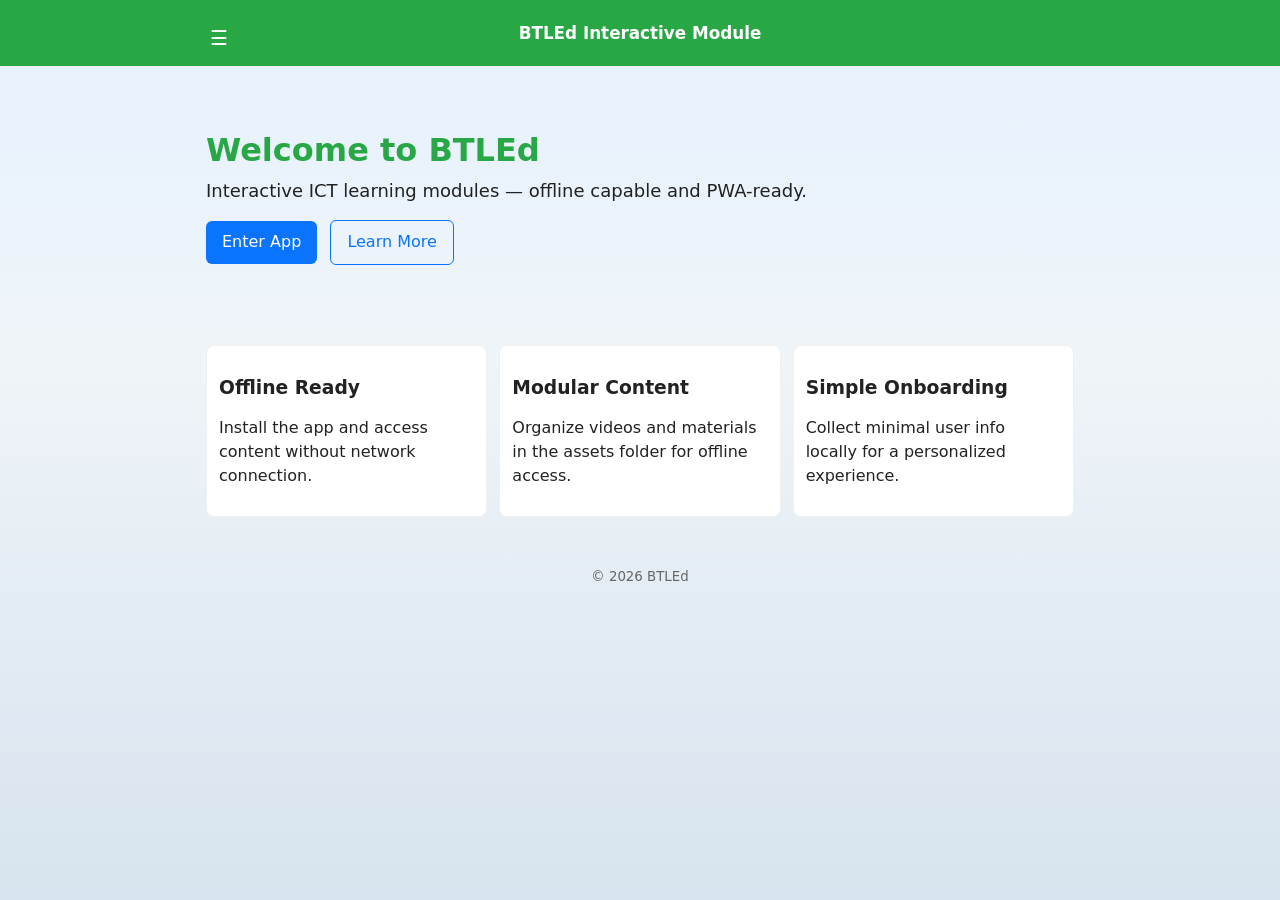
<file: index.html>
<!doctype html>
<html lang="en">
    <head>
        <!-- Document metadata: charset and viewport for responsive behavior -->
        <meta charset="utf-8" />
        <meta name="viewport" content="width=device-width,initial-scale=1" />
        <!-- Page title shown in the browser tab -->
        <title>BTLEd — Home</title>
        <!-- Link to the main stylesheet (keeps presentation separate from content) -->
        <link rel="stylesheet" href="/src/css/index.css">
        <link rel="stylesheet" href="/src/css/nav.css">
    </head>
    <body>
        <!-- Site header: contains brand and primary navigation -->
        <header class="site-header">
            <div class="container">
                <!-- Menu toggle (reveals nav from left) -->
                <button class="menu-toggle" id="menuToggle" aria-label="Open menu" aria-expanded="false">☰</button>
                <nav class="main-nav">
                    <ul>
                        <li><a href="src/nav/home.html">Home</a></li>
                        <li><a href="src/nav/about.html">About</a></li>
                        <li><a href="src/nav/contact.html">Contact</a></li>
                        <li><a href="src/nav/myaccount.html">My Account</a></li>
                    </ul>
                </nav>
                <!-- Brand link returns to the root/home page (placed right for logo slot) -->
                <a class="brand" href="/">BTLEd Interactive Module</a>
            </div>
        </header>

        <!-- Hero / primary call-to-action area -->
        <main class="hero">
            <div class="container">
                <!-- Main heading and short description -->
                <h1>Welcome to BTLEd</h1>
                <p class="lead">Interactive ICT learning modules — offline capable and PWA-ready.</p>
                <p>
                    <a class="btn" href="src/nav/home.html">Enter App</a>
                    <a class="btn ghost" href="src/nav/about.html">Learn More</a>
                </p>
            </div>
        </main>

        <!-- Feature highlights section: brief descriptions of key features -->
        <section class="features container">
            <div class="feature">
                <h3>Offline Ready</h3>
                <p>Install the app and access content without network connection.</p>
            </div>
            <div class="feature">
                <h3>Modular Content</h3>
                <p>Organize videos and materials in the assets folder for offline access.</p>
            </div>
            <div class="feature">
                <h3>Simple Onboarding</h3>
                <p>Collect minimal user info locally for a personalized experience.</p>
            </div>
        </section>

        <!-- Site footer: small print and copyright -->
        <footer class="site-footer">
            <div class="container">
                <small>&copy; 2026 BTLEd</small>
            </div>
        </footer>

        <!-- Main JavaScript file for small interactive behaviors -->
        <script src="/src/js/main.js"></script>
    </body>
</html>
</file>
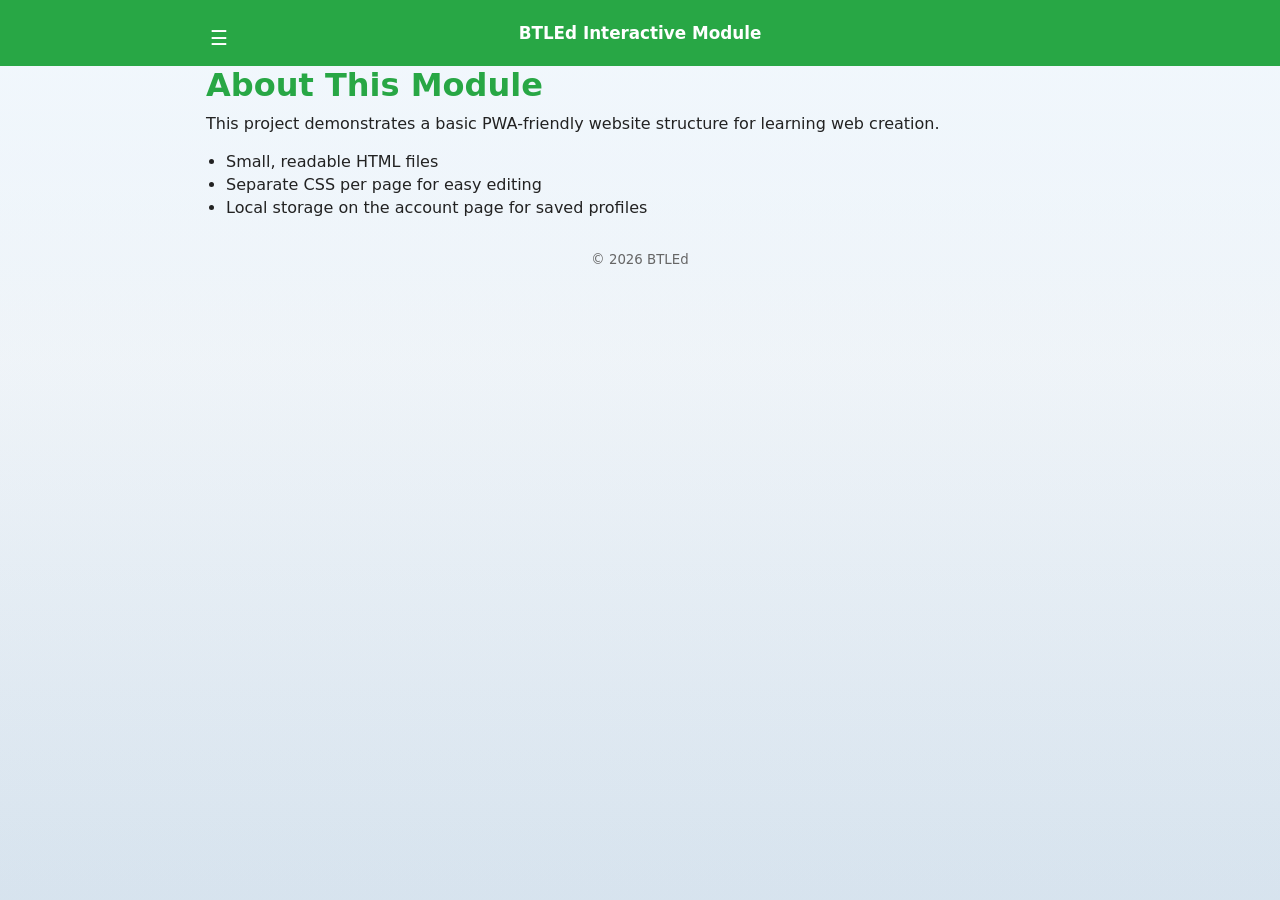
<file: src/nav/about.html>
<!-- Page: About — short, editable content -->
<!doctype html>
<html lang="en">
	<head>
		<meta charset="utf-8" />
		<meta name="viewport" content="width=device-width,initial-scale=1" />
		<title>About — BTLEd</title>
		<link rel="stylesheet" href="../css/nav.css">
	</head>
<!-------------------------------------------------------------------------------------------------------->
	<body>
		<header class="site-header">
			<div class="container">
				<button class="menu-toggle" id="menuToggle" aria-label="Open menu" aria-expanded="false">☰</button>
				<nav class="main-nav">
					<ul>
						<li><a href="home.html">Home</a></li>
						<li><a href="about.html">About</a></li>
						<li><a href="contact.html">Contact</a></li>
						<li><a href="myaccount.html">My Account</a></li>
					</ul>
				</nav>
				<a class="brand" href="../index.html">BTLEd Interactive Module</a>
			</div>
		</header>
<!-------------------------------------------------------------------------------------------------------->
		<main class="container">
			<!-- Comment: Brief description for beginners to edit -->
			<h1>About This Module</h1>
			<p>This project demonstrates a basic PWA-friendly website structure for learning web creation.</p>
			<ul>
				<li>Small, readable HTML files</li>
				<li>Separate CSS per page for easy editing</li>
				<li>Local storage on the account page for saved profiles</li>
			</ul>
		</main>

		<footer>
			<small>&copy; 2026 BTLEd</small>
		</footer>

		<script src="../js/main.js"></script>
	</body>
</html>
</file>
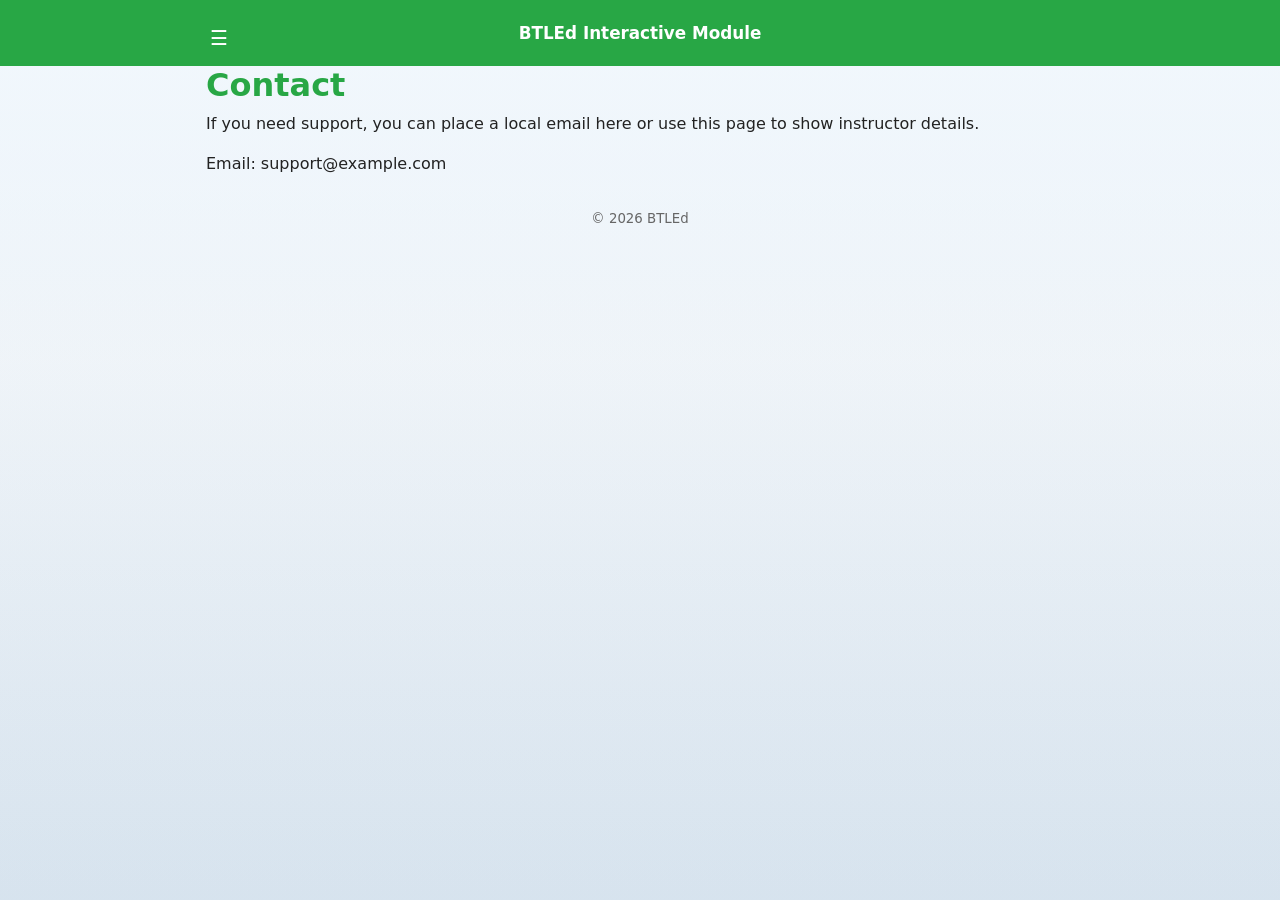
<file: src/nav/contact.html>
<!-- Page: Contact — simple contact info and comments -->
<!doctype html>
<html lang="en">
	<head>
		<meta charset="utf-8" />
		<meta name="viewport" content="width=device-width,initial-scale=1" />
		<title>Contact — BTLEd</title>
		<link rel="stylesheet" href="../css/nav.css">
	</head>
	<body>
		<header class="site-header">
			<div class="container">
				<button class="menu-toggle" id="menuToggle" aria-label="Open menu" aria-expanded="false">☰</button>
				<nav class="main-nav">
					<ul>
						<li><a href="home.html">Home</a></li>
						<li><a href="about.html">About</a></li>
						<li><a href="contact.html">Contact</a></li>
						<li><a href="myaccount.html">My Account</a></li>
					</ul>
				</nav>
				<a class="brand" href="../index.html">BTLEd Interactive Module</a>
			</div>
		</header>

		<main class="container">
			<!-- Comment: keep contact details minimal for beginners -->
			<h1>Contact</h1>
			<p>If you need support, you can place a local email here or use this page to show instructor details.</p>
			<p>Email: support@example.com</p>
		</main>

		<footer>
			<small>&copy; 2026 BTLEd</small>
		</footer>

		<script src="../js/main.js"></script>
	</body>
</html>
</file>
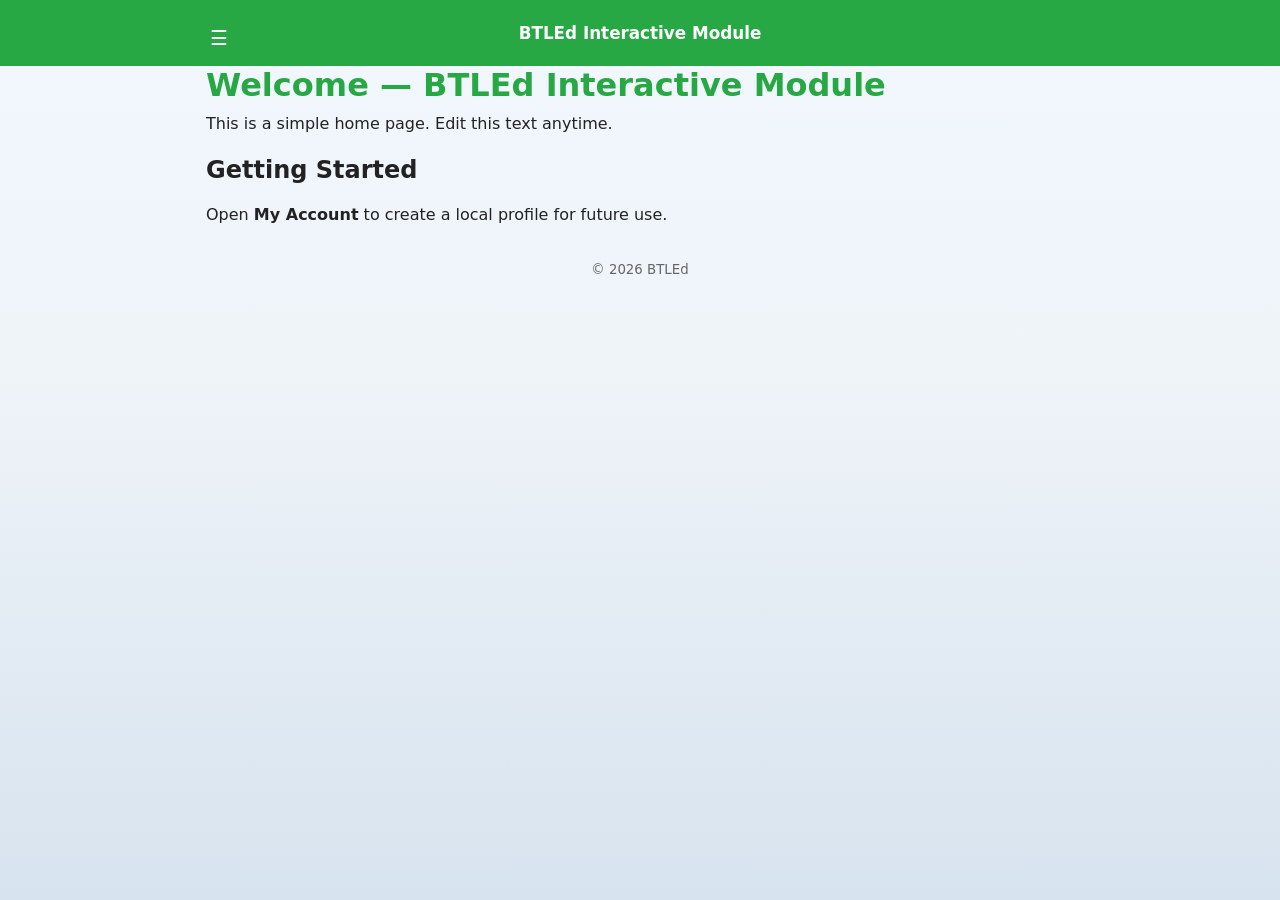
<file: src/nav/home.html>
<!-- Page: Home - basic content and links for easy editing -->
<!doctype html>
<html lang="en">
	<head>
		<meta charset="utf-8" />
		<meta name="viewport" content="width=device-width,initial-scale=1" />
		<title>Home — BTLEd</title>
		<!-- Page-specific stylesheet -->
		<link rel="stylesheet" href="../css/nav.css">
	</head>
	<body>
		<!-- Simple header and navigation -->
		<header class="site-header">
			<div class="container">
				<button class="menu-toggle" id="menuToggle" aria-label="Open menu" aria-expanded="false">☰</button>
				<nav class="main-nav">
					<ul>
						<li><a href="home.html">Home</a></li>
						<li><a href="about.html">About</a></li>
						<li><a href="contact.html">Contact</a></li>
						<li><a href="myaccount.html">My Account</a></li>
					</ul>
				</nav>
				<a class="brand" href="../index.html">BTLEd Interactive Module</a>
			</div>
		</header>

		<main class="container">
			<!-- Short comment: welcome area editable for beginners -->
			<h1>Welcome — BTLEd Interactive Module</h1>
			<p>This is a simple home page. Edit this text anytime.</p>
			<section>
				<h2>Getting Started</h2>
				<p>Open <strong>My Account</strong> to create a local profile for future use.</p>
			</section>
		</main>

		<footer>
			<small>&copy; 2026 BTLEd</small>
		</footer>

		<script src="../js/main.js"></script>
	</body>
</html>
</file>
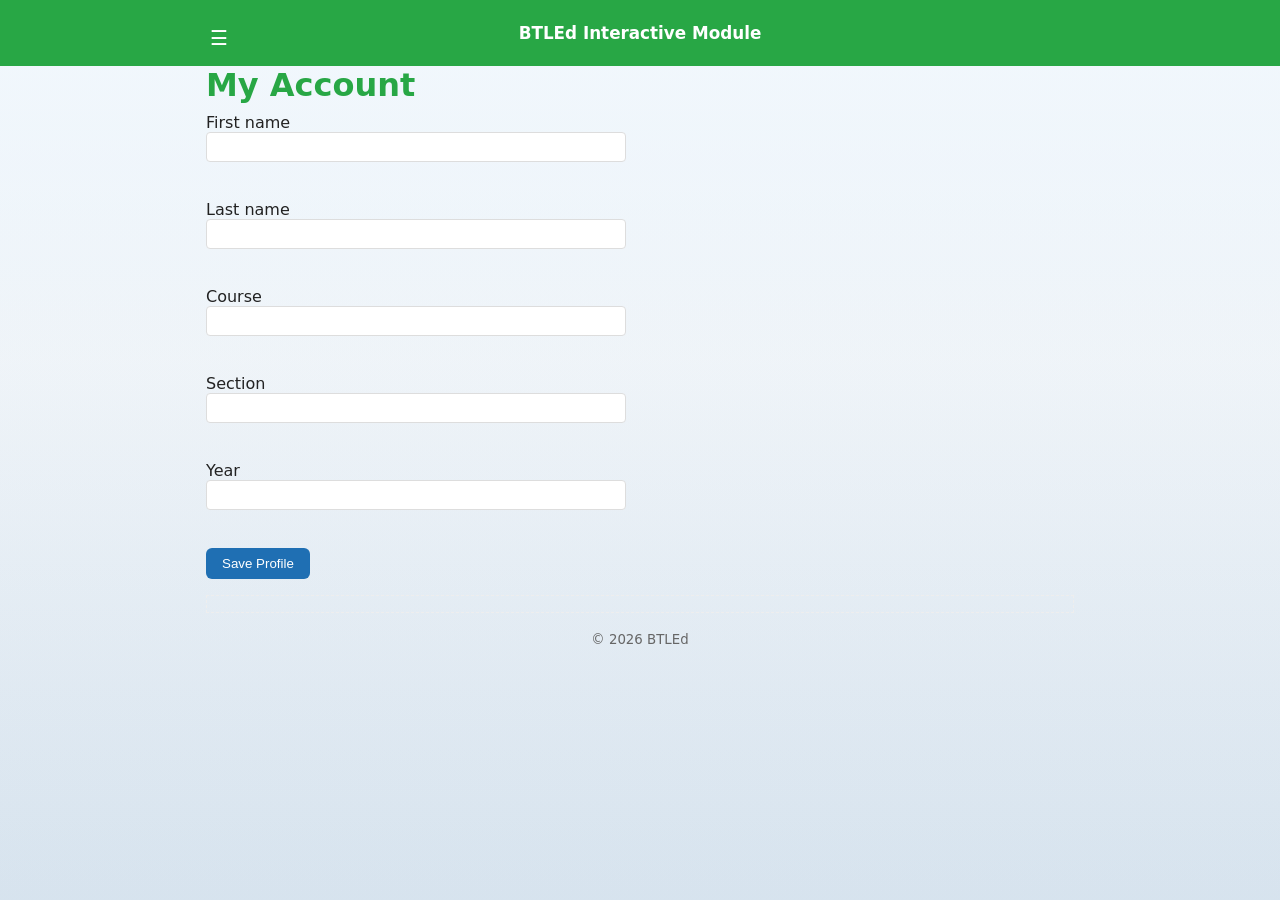
<file: src/nav/myaccount.html>
<!-- Page: My Account — local profile page for future JS usage -->
<!doctype html>
<html lang="en">
  <head>
    <meta charset="utf-8" />
    <meta name="viewport" content="width=device-width,initial-scale=1" />
    <title>My Account — BTLEd</title>
    <link rel="stylesheet" href="../css/nav.css">
  </head>
  <body>
    <header class="site-header">
      <div class="container">
        <button class="menu-toggle" id="menuToggle" aria-label="Open menu" aria-expanded="false">☰</button>
        <nav class="main-nav">
          <ul>
            <li><a href="home.html">Home</a></li>
            <li><a href="about.html">About</a></li>
            <li><a href="contact.html">Contact</a></li>
            <li><a href="myaccount.html">My Account</a></li>
          </ul>
        </nav>
        <a class="brand" href="../index.html">BTLEd Interactive Module</a>
      </div>
    </header>

    <main class="container">
      <!-- Comment: simple form to collect local profile data -->
      <h1>My Account</h1>
      <form id="profileForm">
        <label>First name<br><input id="firstName" name="firstName" type="text"></label><br>
        <label>Last name<br><input id="lastName" name="lastName" type="text"></label><br>
        <label>Course<br><input id="course" name="course" type="text"></label><br>
        <label>Section<br><input id="section" name="section" type="text"></label><br>
        <label>Year<br><input id="year" name="year" type="text"></label><br>
        <button type="submit">Save Profile</button>
      </form>

      <section id="savedProfile">
        <!-- Saved profile will appear here after saving -->
      </section>
    </main>

    <footer>
      <small>&copy; 2026 BTLEd</small>
    </footer>

    <script src="../js/main.js"></script>
  </body>
</html>
</file>
<file: src/css/index.css>
/*
 Root design tokens and reset
*/
:root{
	--brand:#0b74ff;
	--bg:#fff;
	--text:#222;
	--max-width:480px; /* mobile-first */
}
*{box-sizing:border-box}

/* Base body styles */
body{margin:0;font-family:system-ui,Segoe UI,Roboto,Arial,sans-serif;color:var(--text);background:var(--bg);-webkit-font-smoothing:antialiased}

/* Layout helper */
.container{max-width:var(--max-width);margin:0 auto;padding:.75rem}

/* Header styles */
.site-header{background:#fff;border-bottom:1px solid #eee}
.site-header .container{display:flex;align-items:center;justify-content:space-between}
.brand{font-weight:700;color:var(--brand);text-decoration:none}
.main-nav ul{display:flex;gap:1rem;list-style:none;margin:0;padding:0}
.main-nav a{text-decoration:none;color:#333}

/* Hero */
.hero{padding:2rem 0;background:linear-gradient(180deg,rgba(11,116,255,0.04),transparent)}
.hero .lead{font-size:1rem}

/* Buttons */
.btn{display:inline-block;padding:.6rem 1rem;border-radius:6px;background:var(--brand);color:#fff;text-decoration:none}
.btn.ghost{background:transparent;color:var(--brand);border:1px solid var(--brand);margin-left:.5rem}

/* Features */
.features{display:grid;grid-template-columns:repeat(auto-fit,minmax(180px,1fr));gap:.75rem;padding:1.25rem 0}
.feature{background:#fff;padding:.75rem;border:1px solid #f0f0f0;border-radius:8px}

/* Footer */
.site-footer{padding:1rem 0;border-top:1px solid #eee;margin-top:2rem}

/* Layout adjustments for wide screens */
@media(min-width:900px){
	:root{--max-width:1000px}
	.hero{padding:4rem 0}
	.hero .lead{font-size:1.125rem}
	.container{padding:1rem}
}

@media(max-width:640px){
	.site-header .container{flex-direction:row;align-items:center}
	.main-nav ul{flex-wrap:wrap}
}
</file>
<file: src/css/nav.css>
/*
 Organized navigation stylesheet
/*
	Navigation stylesheet (cleaned)
	- header: green
	- page background: subtle blue gradient
	- off-canvas nav revealed by `#menuToggle` / `.menu-toggle`
*/

:root{
	--brand-color: #28a745;
	--brand-contrast: #ffffff;
	--accent: #1f6fb3;
	--brand-bg-start: #f2f8fd;
	--brand-bg-end: rgba(47,111,168,0.10);
	--max-width: 900px;
	--page-gap: 1rem;
}

*{box-sizing:border-box}

.container{max-width:var(--max-width);margin:0 auto;padding:0 1rem;background:transparent}

body{font-family:Segoe UI,system-ui,Arial,Helvetica,sans-serif;color:#222;margin:0}

html,body{height:100%;background: linear-gradient(180deg,var(--brand-bg-start) 0%, rgba(47,111,168,0.04) 40%, var(--brand-bg-end) 100%) !important}

h1{color:var(--brand-color);margin:0 0 .5rem}
p{line-height:1.5;margin:0 0 1rem}
ul{padding-left:1.25rem;margin:0 0 1rem}
li{margin:.25rem 0}

label{display:block;margin:.6rem 0}
input,select,textarea{padding:.4rem;border:1px solid #ddd;border-radius:4px;width:100%;max-width:420px}
button{margin-top:.6rem;padding:.5rem 1rem;border-radius:6px;background:var(--accent);color:#fff;border:none;cursor:pointer}
#savedProfile{margin-top:1rem;padding:.5rem;border:1px dashed #eee}

.site-header{background:var(--brand-color);color:var(--brand-contrast)}
.site-header .container{display:flex;align-items:center;justify-content:space-between;gap:var(--page-gap);padding:.75rem 1rem;position:relative}
.brand{color:var(--brand-contrast);font-weight:600;text-decoration:none;font-size:1.05rem;position:absolute;left:50%;transform:translateX(-50%);z-index:1200}
.main-nav ul{list-style:none;margin:0;padding:0;display:flex;gap:.75rem;align-items:center}
.main-nav a{color:var(--brand-contrast);text-decoration:none;padding:.4rem .6rem;border-radius:6px}
.main-nav a:hover,.main-nav a:focus{background:rgba(255,255,255,0.12)}

.menu-toggle{background:transparent;border:0;color:var(--brand-contrast);font-size:1.25rem;padding:.25rem;cursor:pointer}
.nav-toggle{display:none}

/* off-canvas nav */
.main-nav{position:fixed;top:0;left:0;height:100%;width:260px;max-width:80%;background:var(--brand-color);padding:1.25rem 1rem;box-shadow:2px 0 8px rgba(0,0,0,0.2);transform:translateX(-110%);transition:transform 260ms ease;z-index:1100;overflow-y:auto}
.site-header.nav-open .main-nav{transform:translateX(0)}
.main-nav ul{flex-direction:column;gap:.5rem}
.main-nav a{display:block;padding:.6rem;border-radius:4px}

.nav-overlay{position:fixed;inset:0;background:rgba(0,0,0,0.4);opacity:0;visibility:hidden;transition:opacity 200ms ease;z-index:1050}
.site-header.nav-open + .nav-overlay{opacity:1;visibility:visible}

/* small screens: show menu toggle; on wide screens nav can be shown inline if desired (kept hidden by default) */
@media(min-width:900px){
	.main-nav{position:static;height:auto;width:auto;transform:none;box-shadow:none;background:transparent;padding:0}
	.main-nav ul{flex-direction:row}
	.nav-overlay{display:none}
}

/* hamburger animation support (if using bars) */
.site-header.nav-open .nav-toggle .bar:nth-child(1){transform:rotate(45deg) translate(4px,4px)}
.site-header.nav-open .nav-toggle .bar:nth-child(2){opacity:0}
.site-header.nav-open .nav-toggle .bar:nth-child(3){transform:rotate(-45deg) translate(4px,-4px)}
.menu-toggle{order:0}
.nav-toggle{order:0}
.main-nav{order:1}

/* Provide a subtle separator in page footers where header isn't used */
footer{padding:1rem;text-align:center;color:#666}

/* 5. Hamburger toggle (mobile) */
.nav-toggle{display:none;background:transparent;border:0;padding:.25rem;align-items:center;justify-content:center;cursor:pointer}
.nav-toggle .bar{display:block;width:22px;height:2px;background:var(--brand-contrast);margin:4px 0;transition:transform 200ms ease,opacity 200ms ease}

/* menu-toggle (text-based hamburger) */
.menu-toggle{background:transparent;border:0;color:var(--brand-contrast);font-size:1.25rem;padding:.25rem;cursor:pointer}

/* 6. Off-canvas nav (hidden by default, reveal via button) */
.main-nav{
	position:fixed;
	top:0;
	left:0;
	height:100%;
	width:260px;
	max-width:80%;
	background:var(--brand-color);
	padding:1.25rem 1rem;
	box-shadow:2px 0 8px rgba(0,0,0,0.2);
	transform:translateX(-110%);
	transition:transform 260ms ease;
	z-index:1100;
	overflow-y:auto;
}

.site-header.nav-open .main-nav{transform:translateX(0)}

.main-nav ul{flex-direction:column;gap:.5rem}
.main-nav a{display:block;padding:.6rem;border-radius:4px}

/* overlay shown when sidebar is open (inserted by JS as sibling after header) */
.nav-overlay{position:fixed;inset:0;background:rgba(0,0,0,0.4);opacity:0;visibility:hidden;transition:opacity 200ms ease;z-index:1050}
.site-header.nav-open + .nav-overlay{opacity:1;visibility:visible}

/* animate the hamburger into an X when open */
.site-header.nav-open .nav-toggle .bar:nth-child(1){transform:rotate(45deg) translate(4px,4px)}
.site-header.nav-open .nav-toggle .bar:nth-child(2){opacity:0}
.site-header.nav-open .nav-toggle .bar:nth-child(3){transform:rotate(-45deg) translate(4px,-4px)}


.site-header.nav-open .main-nav{transform:translateX(0)}



.main-nav ul{flex-direction:column;gap:.5rem}

.main-nav a{display:block;padding:.6rem;border-radius:4px}



/* overlay shown when sidebar is open (inserted by JS as sibling after header) */

.nav-overlay{position:fixed;inset:0;background:rgba(0,0,0,0.4);opacity:0;visibility:hidden;transition:opacity 200ms ease;z-index:1050}

.site-header.nav-open + .nav-overlay{opacity:1;visibility:visible}



/* animate the hamburger into an X when open */
</file>
